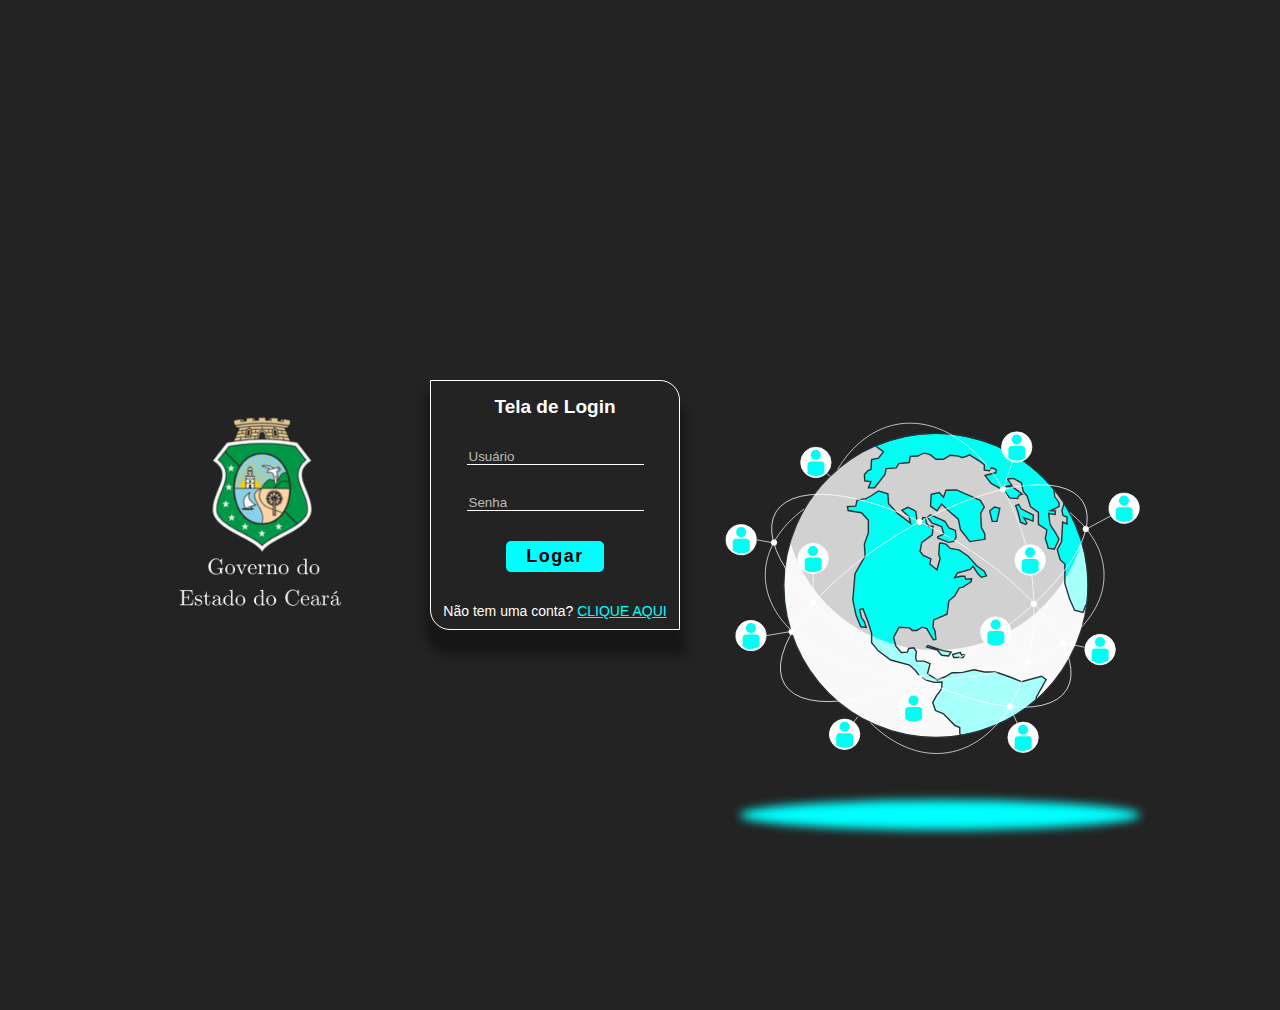
<file: index.html>
<!DOCTYPE html>
<html lang="pt-br">
<head>
  <meta charset="UTF-8">
  <meta name="viewport" content="width=device-width, initial-scale=1">
  <title>Tela de Login</title>
  <link rel="stylesheet" href="css/style.css">
</head>
<body>
  <img src="img/logoEstado.png" class="logoEstado">
  <form action="" id="formLogin">
      <legend>
        <strong>Tela de Login</strong>
      </legend>
      <p>
        <input 
          type="text"
          name="userName"
          id="userName"
          placeholder="Usuário"
          required
        >
      </p>
      <p>
        <input 
          type="password"
          name="userPass"
          id="userPass"
          placeholder="Senha"
          required
        >
      </p>
      <p>
        <button type="submit">Logar</button>
      </p>
      <div class="msg">
        Não tem uma conta? <a href="cadastro.html">CLIQUE AQUI</a>
      </div>
  </form>
  <img src="img/mundo.svg" class="mundo">
  <div class="sombraMundo"></div>
  <script src="js/index.js"></script>
</body>
</html>
</file>
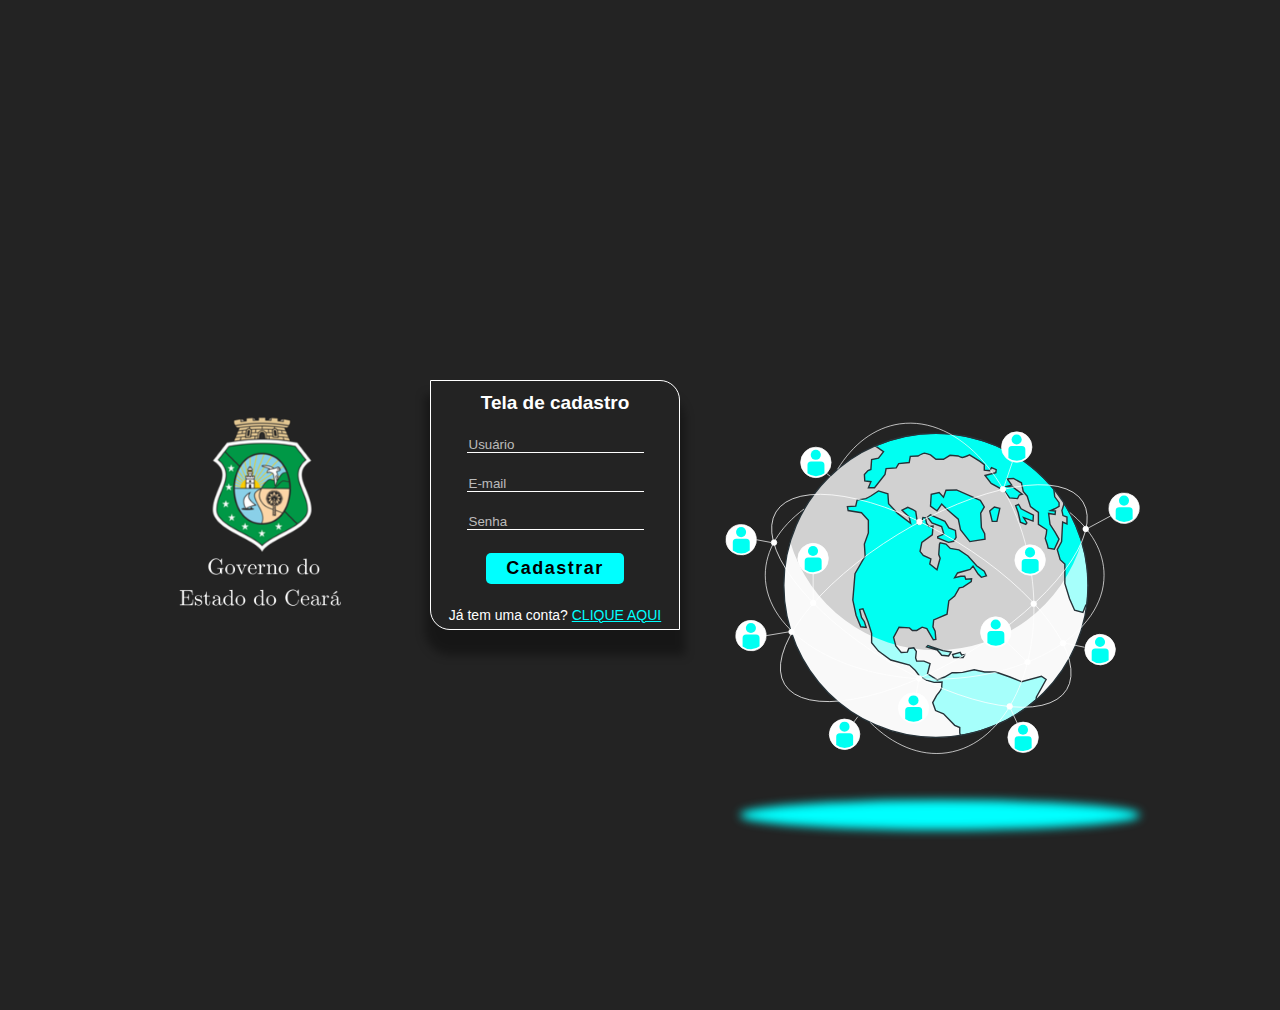
<file: cadastro.html>
<!DOCTYPE html>
<html lang="pt-br">
<head>
  <meta charset="UTF-8">
  <meta name="viewport" content="width=device-width, initial-scale=1">
  <title>Tela de cadastro</title>
  <link rel="stylesheet" href="css/style.css">
</head>
<body>
  <img src="img/logoEstado.png" class="logoEstado">
  <form action="" id="formCadastro">
      <legend>
        <strong>Tela de cadastro</strong>
      </legend>
      <p>
        <input 
          type="text"
          name="userName"
          id="userName"
          placeholder="Usuário"
          required
        >
        
      </p>
      <p>
        <input 
          type="email"
          name="userEmail"
          id="userEmail"
          placeholder="E-mail"
          required
        >
      </p>
      <p>
        <input 
          type="password"
          name="userPass"
          id="userPass"
          placeholder="Senha"
          required
        >
      </p>
      <p>
        <button type="submit">Cadastrar</button>
      </p>
      <div class="msg">
        Já tem uma conta? <a href="index.html">CLIQUE AQUI</a>
      </div>
  </form>
  <img src="img/mundo.svg" class="mundo">
  <div class="sombraMundo"></div>
  <script src="js/cadastro.js"></script>
</body>
</html>
</file>
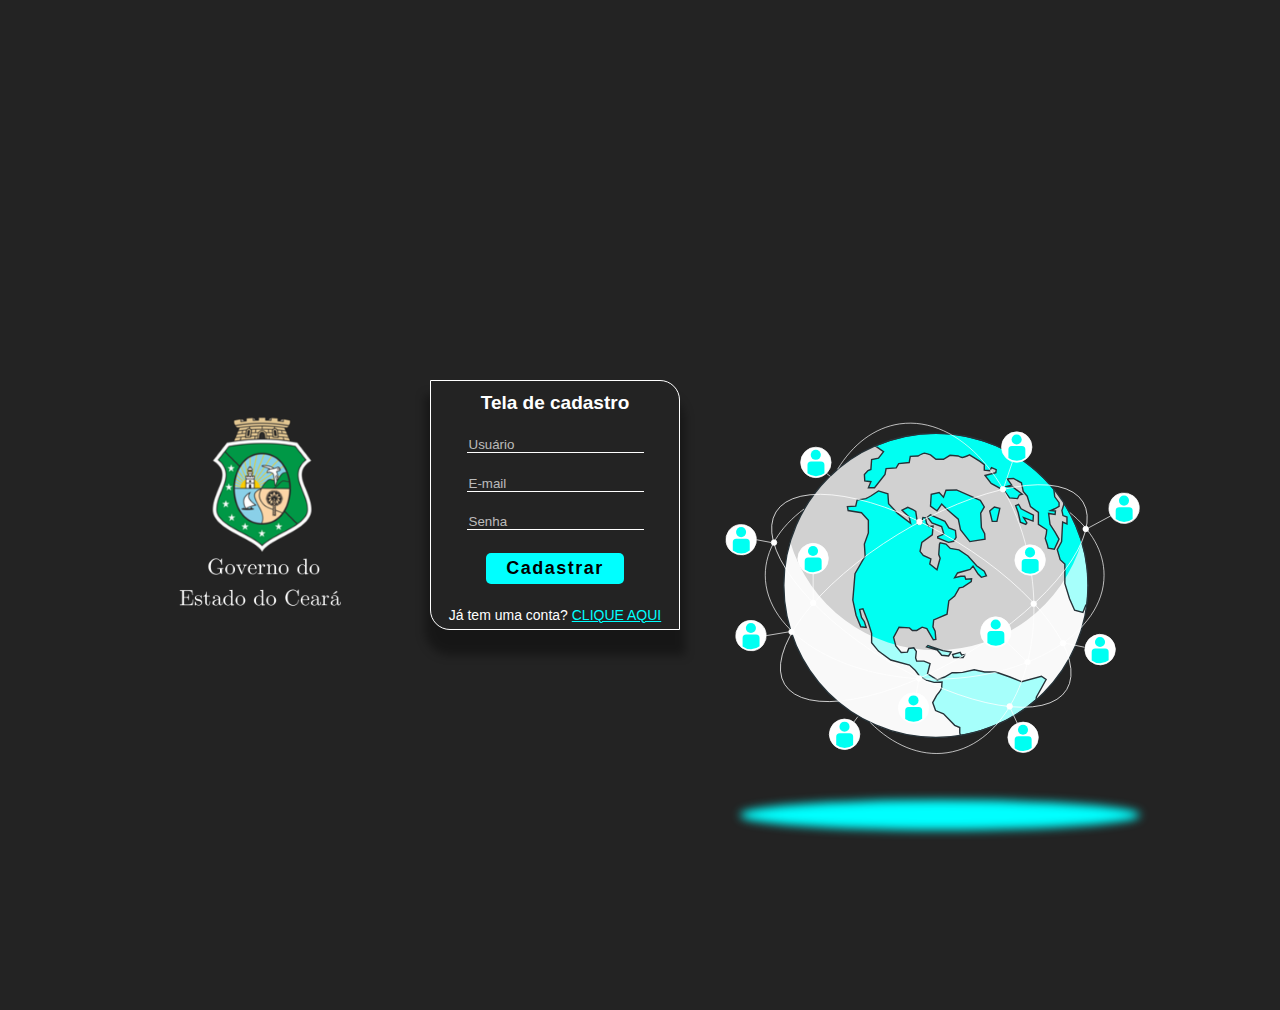
<file: produtos.html>
<!DOCTYPE html>
<html lang="pt-br">
<head>
  <meta charset="UTF-8">
  <meta http-equiv="X-UA-Compatible" content="IE=Edge">
  <meta name="viewport" content="width=device-width, initial-scale=1">

  <title>HTML</title>
  
  <!-- HTML -->
  

  <!-- Custom Styles -->
  <link rel="stylesheet" href="css/produtos.css">
</head>

<body>
  <header>
    <h1>Cadastro de produtos</h1>
  </header>
  <form action="" id="info-produtos">
    <span>
     <label for="nomeProduto">Nome:</label><input type="text" name="" id="nomeProduto" placeholder="Ex.: Arroz">
    </span>
    <span>
      <label for="precoProduto">Preço:</label><input type="number" name="" id="precoProduto" placeholder="Ex.: R$200,00">
    </span>
    <span>
      <input type="checkbox" name="prime" id="prime">É Prime?
      <input type="hidden" name="idx" id="idx" value="novo">
    </span>
    <span>
      <input type="submit" id="cadastro" value="Cadastrar">
      <input type="submit" id="sair" value="Sair" />
    </span>
  </form>
  <table>
    <caption><strong>Lista de produtos</strong></caption>
    <thead>
      <th class="heads">Indentificador</th>
      <th class="heads">Nome do produto</th>
      <th class="heads">Preço do produto</th>
      <th class="heads">Prime</th>
      <th class="heads">Ações</th>
    </thead>
    <tbody id="tbody"></tbody>
  </table>
  <!-- Project -->
  <script src="js/produtos.js"></script>
</body>
</html>
</file>
<file: css/style.css>
*{
  margin: 0;
  padding: 0;
  box-sizing: border-box;
  font-family: Arial;
  color: #fff;
}
a{
  color: rgb(0, 255, 255);
}
body{
  background-color: #232323;
  max-width: 100vw;
  min-height: 100vh;  
  max-height: 100vh;
  display: grid;
  grid-template-columns: 1fr 1fr 1fr;
  grid-template-rows: repeat(3, 100px);
  grid-template-areas:  ".     .     mundo"
                        "logoE  form mundo"
                        ".     .     sombra";
  align-content: center;
}
.logoEstado{
  grid-area: logoE;
  max-width: 225px;  
  max-height: 225px;
  transform: translateY(10px);
  position: relative;
  left: 150px;
}
form{
  grid-area: form;
  max-width: 250px;
  height: 250px;
  display: grid;
  grid-gap: 20px;
  place-items: center;
}
form{
  font-size: 15px;
  border: 1px solid #fff;
  border-top-right-radius: 20px;
  border-bottom-left-radius: 20px;
  position: relative;
  bottom: 20px;
  left: 140px;
  box-shadow: 0 20px 10px 5px rgba(0, 0, 0, 0.35);
}
legend{
  margin-top: 10px;
  font-size: 19px;
}
form input{
  background: transparent;
  outline-color: rgb(0, 255, 255);
  border: none;
  border-bottom: 1px solid #fff;
}
form p{
  display: grid;
}
form input::-webkit-input-placeholder{
  padding-left: 2px;
  color: rgba(255, 255, 255, 0.7);
}
form .msg{
  font-size: 16px;
}
form p button{
    background: rgb(0, 255, 255);
    color: #000;
    font-size: 18px;
    font-weight: bold;
    letter-spacing: 1.5px;
    padding: 5px 20px;
    border: none;
    border-radius: 5px;
    position: relative;
    transition: 0.6s;
}
form p button:hover{
    transition: 0.6s;
    background: rgb(0, 255, 255);
    box-shadow: 0px 0px 10px 4px rgb(0, 255, 255);
 
}
form .msg{
  font-size: 14px;
  margin-bottom: 5px                                                                                                                                                                                                                         ;
}
.mundo{
  grid-area: mundo;
  width: 700px;  
  height: 700px;
  position: relative;
  top: 10px;
  animation: mundo 5s linear normal infinite;
}
@keyframes mundo{
  0%{
    transform: translateY(10px);
  }
  50%{
    transform: translateY(-10px);
  }
  100%{
    transform: translateY(10px);
  }
}
.sombraMundo{
  background-color: rgb(0, 255, 255);
  filter: blur(5px);
  grid-area: sombra;
  height: 30px;
  width: 400px;
  border-radius: 50%;
  transform: translate(160px, 300px);
  animation: mundoSombra 5s linear normal infinite;
}
@keyframes mundoSombra{
  0%{
    transform: translate(160px, 300px) scale(1);
  }
  50%{
    transform: translate(160px, 300px) scale(1.15);
  }
  100%{
   transform: translate(160px, 300px) scale(1);

  }
}
@media(max-width: 600px){
  body{
    width: 100vw;
    height: 100vh;
    display: flex;
    flex-flow: column;
    align-items: center;
  }
  .logoEstado{
    transform: scale(0.8);
    position: relative;
    top: 10px;
    left: -150px;
  }
  form{
    min-width: 250px;
    min-height: 250px;
    transform: scale(1.6);
    position: relative;
    top: 300px;
    left: 120px;
  }
  .mundo{
    width: 800px;
    height: 800px;
    position: relative;
    top: 400px;
    left: 120px;
    animation-duration: 5s;
  }
  .sombraMundo{
    width: 0px;
    height: 0px;
    background: transparent;
    animation: none;
    overflow: hidden;
  }
  
}
</file>
<file: css/produtos.css>
*{
  margin: 0;
  padding: 0;
  font-family: Arial;
  box-sizing: border-box;
}
body{
  background-color: #232323;
  padding: 20px;
  transition: 0.3s;
  color: #fff;
}
header{
  height: 60px;
  display: flex;
  justify-content: space-between;
  align-items: center;
  padding: 0 30px 0 0;
}
h1{
  margin-bottom: 30px;
}
span{
 margin: 10px;
}
input{
  margin-left: 5px;
  outline-color: rgb(10, 210, 210);
}
#prime{
  transform: translateY(3px);
  margin-right: 5px;
}
#cadastro{
  background: rgb(10, 210, 210);
  color: white;
  font-weight: bold;
  padding: 5px 10px 5px 10px;
  border: 1px solid rgb(6, 100, 100);
}
#sair{
  background: rgb(10, 210, 210);
  color: white;
  font-weight: bold;
  padding: 5px 10px 5px 10px;
  border: 1px solid rgb(6, 100, 100);
}
table{
  border-spacing: 0;
  margin-top: 30px;
  color: #000;
}
caption{
  color: #fff;
  font-size: 22px;
  margin-bottom: 20px;
}
tr{
  border: 1px solid #000;
}
.trNight{
  background-color: #fff;
}
th{
  background: rgb(10, 210, 210);
  color: #fff;
  padding: 10px 25px 10px 25px;
  border: 1px solid #000;
}
.tbodyTh{
  background: rgb(10, 175, 175);
}
td{
  padding: 10px 25px 10px 25px;
  border: 1px solid #000;
}

@media(max-width: 700px){
  form{
    display: grid;
  }
  header div{
    transform: translateX(20px)
  }
  caption{
    font-size: 20px;
    margin-bottom: 20px;
  }
  table thead tr th{
    padding: 5px 10px 5px 10px;
    font-size: 14px;
  }
}
</file>
